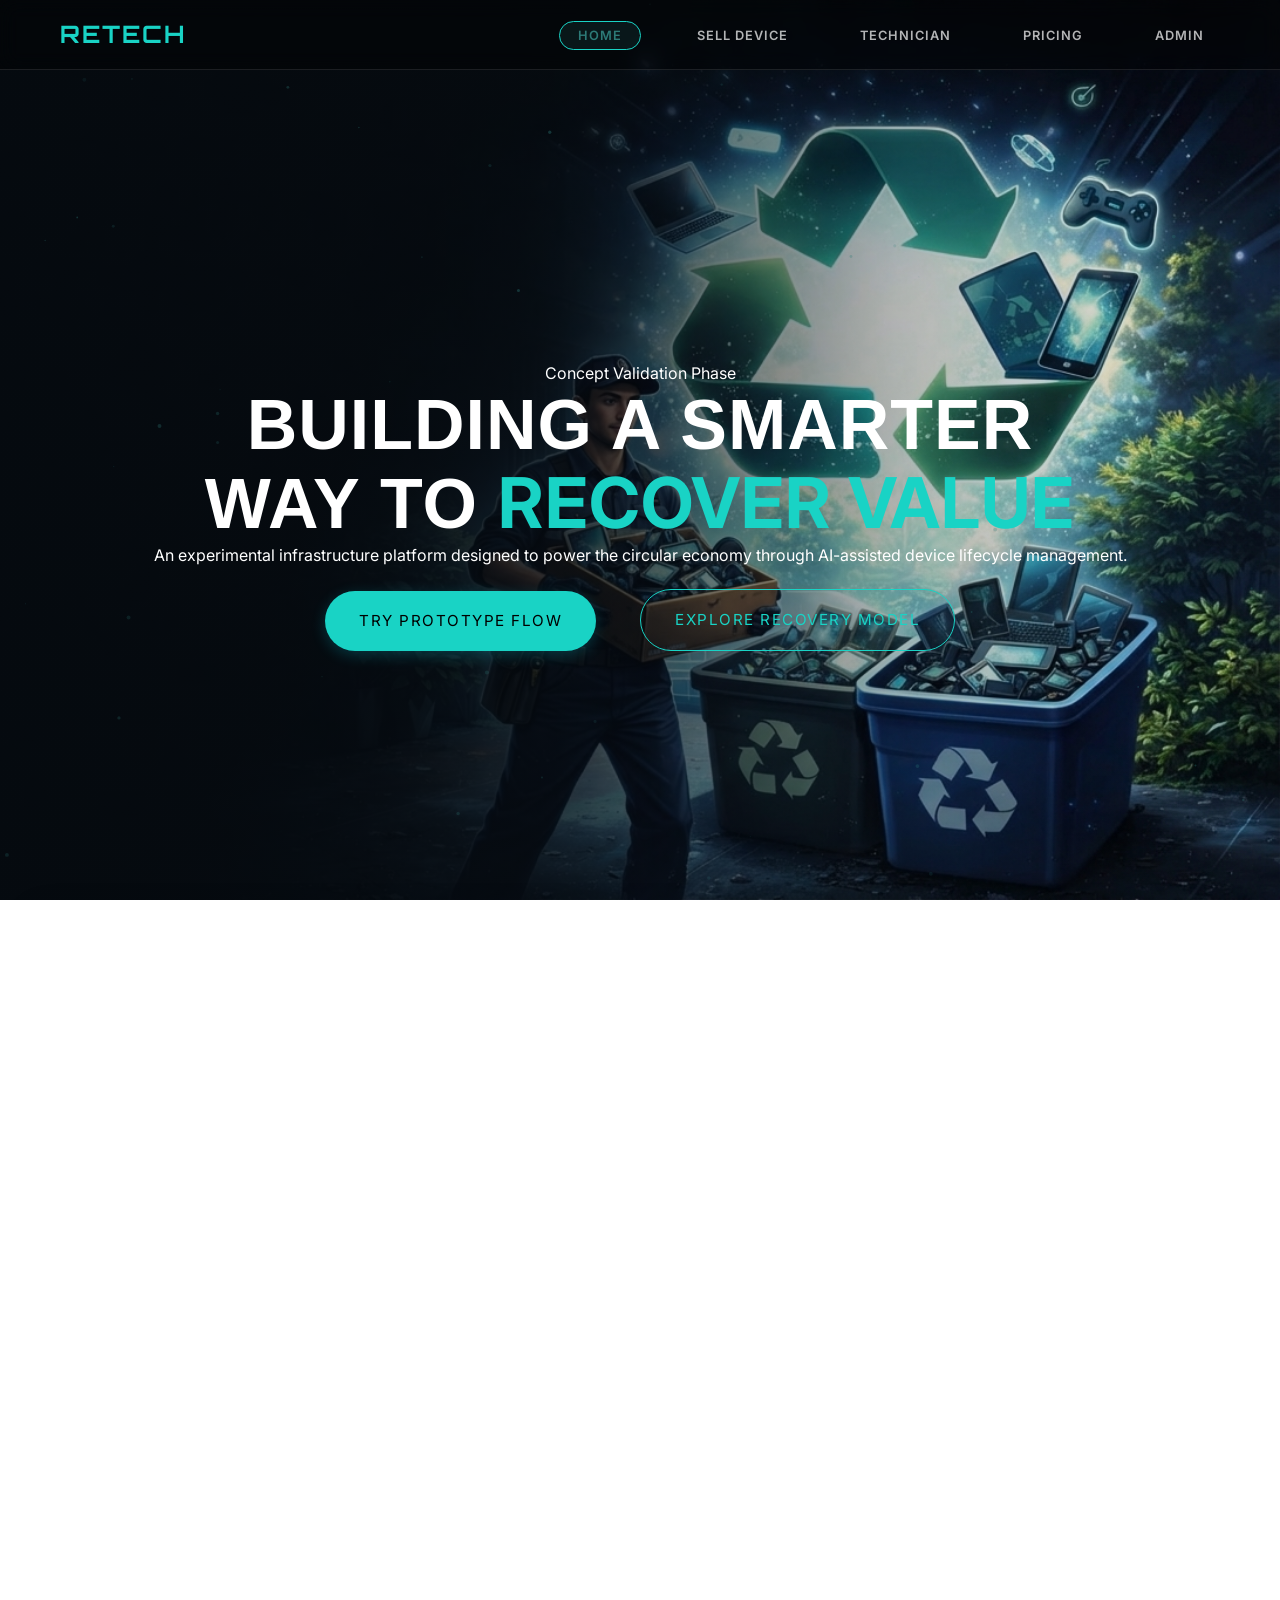
<file: index.html>
<!DOCTYPE html>
<html lang="en">

<head>
    <meta charset="UTF-8">
    <meta name="viewport" content="width=device-width, initial-scale=1.0">
    <title>ReTech | Smart E-Waste Recovery Platform</title>
    <link rel="stylesheet" href="style.css">
    <link rel="stylesheet" href="https://cdnjs.cloudflare.com/ajax/libs/font-awesome/6.0.0/css/all.min.css">
</head>

<body>
    <!-- Global Full-Screen Background CSS applied directly to body -->

    <!-- Particle Background -->
    <canvas id="particles-canvas"></canvas>

    <!-- Page Transition -->
    <div class="page-transition"></div>

    <nav>
        <div class="logo">RETECH</div>

        <ul class="nav-links">
            <li><a class="active" href="#">HOME</a></li>
            <li><a href="sell.html">SELL DEVICE</a></li>
            <li><a href="technician.html">TECHNICIAN</a></li>
            <li><a href="price.html">PRICING</a></li>
            <li><a href="admin.html">ADMIN</a></li>
        </ul>
    </nav>

    <header class="hero">
        <div class="hero-content-left">
            <div class="status-badge-custom">Concept Validation Phase</div>
            
            <h1>
                BUILDING A SMARTER<br>
                WAY TO <span>RECOVER VALUE</span>
            </h1>

            <p>
                An experimental infrastructure platform designed to power the circular economy through AI-assisted
                device lifecycle management.
            </p>

            <div class="hero-btns">
                <a href="sell.html" class="btn btn-primary">TRY PROTOTYPE FLOW</a>
                <a href="#how-it-works" class="btn btn-outline">EXPLORE RECOVERY MODEL</a>
            </div>
        </div>
    </header>

    <!-- Stats Section -->
    <section class="stats-section">
        <div class="container">
            <div class="ui-panel reveal" style="padding: 3rem; margin-top: -4rem;">
                <div class="stats-grid">
                    <div class="stat-item">
                        <div class="stat-count" data-target="08">0</div>
                        <div class="stat-label">Modules Built</div>
                    </div>
                    <div class="stat-item">
                        <div class="stat-count" data-target="92">0</div>
                        <div class="stat-label">Logic Accuracy (%)</div>
                    </div>
                    <div class="stat-item">
                        <div class="stat-count" data-target="42">0</div>
                        <div class="stat-label">Test Assets Processed</div>
                    </div>
                    <div class="stat-item" style="border: none;">
                        <div class="stat-count" data-target="100">0</div>
                        <div class="stat-label">Sustainability Goal (%)</div>
                    </div>
                </div>
            </div>
        </div>
    </section>

    <!-- How It Works -->
    <section id="how-it-works" class="how-it-works">
        <h2 class="section-title reveal">How It <span style="color: var(--secondary);">Works</span></h2>
        <div class="steps-grid">
            <div class="ui-card reveal" style="padding: 2.5rem; text-align: center;">
                <div class="step-num"
                    style="background: var(--primary); color: #fff; width: 40px; height: 40px; border-radius: 50%; display: flex; align-items: center; justify-content: center; margin: 0 auto 1.5rem; font-weight: 800;">
                    01</div>
                <i class="fas fa-upload icon"
                    style="font-size: 2rem; color: var(--primary); margin-bottom: 1.5rem;"></i>
                <h3>Asset Registration</h3>
                <p>Provide primary device specifications and photographic data.</p>
            </div>
            <div class="ui-card reveal" style="padding: 2.5rem; text-align: center;">
                <div class="step-num"
                    style="background: var(--primary); color: #fff; width: 40px; height: 40px; border-radius: 50%; display: flex; align-items: center; justify-content: center; margin: 0 auto 1.5rem; font-weight: 800;">
                    02</div>
                <i class="fas fa-microchip icon"
                    style="font-size: 2rem; color: var(--primary); margin-bottom: 1.5rem;"></i>
                <h3>AI Diagnostic</h3>
                <p>Experimental engine analyzes condition and calculates projected yield.</p>
            </div>
            <div class="ui-card reveal" style="padding: 2.5rem; text-align: center;">
                <div class="step-num"
                    style="background: var(--primary); color: #fff; width: 40px; height: 40px; border-radius: 50%; display: flex; align-items: center; justify-content: center; margin: 0 auto 1.5rem; font-weight: 800;">
                    03</div>
                <i class="fas fa-user-check icon"
                    style="font-size: 2rem; color: var(--primary); margin-bottom: 1.5rem;"></i>
                <h3>Field Validation</h3>
                <p>A certified agent verifies hardware integrity at your specific location.</p>
            </div>
            <div class="ui-card reveal" style="padding: 2.5rem; text-align: center;">
                <div class="step-num"
                    style="background: var(--primary); color: #fff; width: 40px; height: 40px; border-radius: 50%; display: flex; align-items: center; justify-content: center; margin: 0 auto 1.5rem; font-weight: 800;">
                    04</div>
                <i class="fas fa-wallet icon"
                    style="font-size: 2rem; color: var(--primary); margin-bottom: 1.5rem;"></i>
                <h3>Value Recovery</h3>
                <p>Final yield transferred upon successful verification analysis.</p>
            </div>
        </div>
    </section>

    <!-- Categories -->
    <section class="categories">
        <h2 class="section-title reveal">Prototype <span style="color: var(--accent);">Categories</span></h2>
        <div class="cat-grid">
            <div class="cat-card glass-card reveal">
                <i class="fas fa-mobile-alt cat-icon"></i>
                <h3>Mobile Assets</h3>
                <p>Consumer smartphones and handheld hardware.</p>
                <a href="sell.html?cat=mobile" class="btn-link">Initialize Assessment <i
                        class="fas fa-chevron-right"></i></a>
            </div>
            <div class="cat-card glass-card reveal" style="transition-delay: 0.2s;">
                <i class="fas fa-laptop cat-icon"></i>
                <h3>Compute Assets</h3>
                <p>Enterprise laptops and high-performance computing units.</p>
                <a href="sell.html?cat=laptop" class="btn-link">Initialize Assessment <i
                        class="fas fa-chevron-right"></i></a>
            </div>
        </div>
    </section>

    <footer class="glass">
        <p>&copy; 2026 ReTech Platform. Futurism in Sustainability.</p>
    </footer>

    <script src="script.js"></script>
    <style>
        /* Removed .hero inline styles to defer to global CSS theme */

        .stats-section {
            padding-top: 0;
            margin-top: -4rem;
            position: relative;
            z-index: 10;
        }

        .stats-grid {
            display: grid;
            grid-template-columns: repeat(4, 1fr);
            text-align: center;
            padding: 3rem;
            background: transparent;
        }

        .stat-count {
            font-family: 'Orbitron', sans-serif;
            font-size: 2.2rem;
            font-weight: 700;
            color: var(--primary);
            margin-bottom: 0.5rem;
        }

        .stat-label {
            font-size: 0.75rem;
            text-transform: uppercase;
            letter-spacing: 1.5px;
            color: var(--text-dim);
        }

        .section-title {
            text-align: center;
            font-size: 2rem;
            margin-bottom: 4.5rem;
            text-transform: uppercase;
            letter-spacing: 2px;
        }

        .steps-grid,
        .cat-grid {
            display: grid;
            grid-template-columns: repeat(auto-fit, minmax(280px, 1fr));
            gap: 2.5rem;
        }

        .step-num {
            font-family: 'Orbitron', sans-serif;
            font-size: 2.5rem;
            font-weight: 900;
            opacity: 0.05;
            position: absolute;
            top: 20px;
            right: 30px;
        }

        .icon,
        .cat-icon {
            font-size: 2.5rem;
            margin-bottom: 2rem;
            color: var(--primary);
        }

        .cat-icon {
            color: var(--secondary);
        }

        .btn-link {
            display: inline-flex;
            align-items: center;
            gap: 8px;
            color: var(--primary);
            text-decoration: none;
            margin-top: 1.5rem;
            font-size: 0.85rem;
            font-weight: 600;
            text-transform: uppercase;
            letter-spacing: 1px;
        }

        footer {
            padding: 4rem 0;
            text-align: center;
            border-top: 1px solid var(--glass-border);
            margin-top: 4rem;
        }

        @media (max-width: 992px) {
            .hero h1 {
                font-size: 3rem;
            }

            .stats-grid {
                grid-template-columns: repeat(2, 1fr);
                gap: 3rem;
            }
        }
    </style>
</body>

</html>
</file>
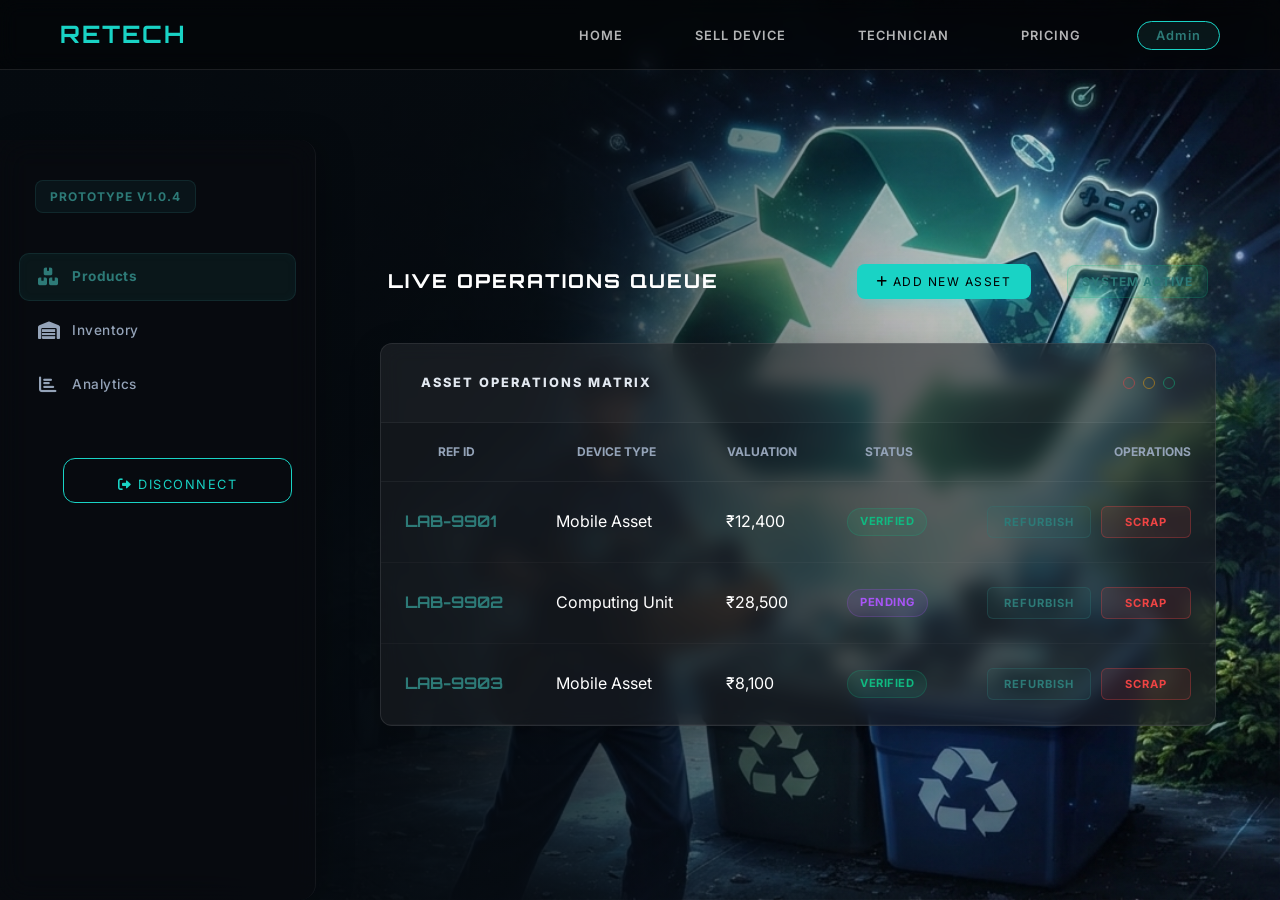
<file: admin.html>
<!DOCTYPE html>
<html lang="en">

<head>
    <meta charset="UTF-8">
    <meta name="viewport" content="width=device-width, initial-scale=1.0">
    <title>Admin Ops Control | ReTech</title>
    <link rel="stylesheet" href="style.css">
    <link rel="stylesheet" href="https://cdnjs.cloudflare.com/ajax/libs/font-awesome/6.0.0/css/all.min.css">
    <style>
        body {
            overflow: hidden;
            height: 100vh;
            display: flex;
            flex-direction: column;
        }

        .admin-wrapper {
            display: flex;
            flex: 1;
            overflow: hidden;
            padding-top: 70px;
        }

        .admin-content {
            flex: 1;
            overflow-y: auto;
            padding: 2.5rem 5%;
            background: transparent;
        }

        .section-header {
            margin-bottom: 1.5rem;
            display: flex;
            justify-content: space-between;
            align-items: center;
            padding: 0 0.5rem;
        }

        .section-header h2 {
            font-size: 1.2rem;
            text-transform: uppercase;
            letter-spacing: 2px;
            font-weight: 800;
        }

        .chart-box {
            padding: 2rem;
        }

        .bar-chart {
            display: flex;
            align-items: flex-end;
            gap: 12px;
            height: 180px;
            padding-top: 20px;
        }

        .bar {
            flex: 1;
            background: var(--primary);
            border-radius: 4px 4px 0 0;
            transition: height 0.3s ease;
            position: relative;
            opacity: 0.8;
        }

        .bar:hover {
            opacity: 1;
        }

        .bar::after {
            content: attr(data-label);
            position: absolute;
            bottom: -28px;
            left: 50%;
            transform: translateX(-50%);
            font-size: 0.7rem;
            color: var(--text-dim);
            font-weight: 600;
        }
    </style>
</head>

<body class="admin-page">
    <nav>
        <div class="logo">RETECH</div>
        <ul class="nav-links">
            <li><a href="index.html">Home</a></li>
            <li><a href="sell.html">Sell Device</a></li>
            <li><a href="technician.html">Technician</a></li>
            <li><a href="price.html">Pricing</a></li>
            <li><a href="admin.html" class="active">Admin</a></li>
        </ul>
    </nav>

    <div class="admin-wrapper">
        <aside class="admin-sidebar">
            <div style="margin-bottom: 2.5rem; padding: 0 1rem;">
                <div class="ui-flow-badge">PROTOTYPE v1.0.4</div>
            </div>
            <a href="#" class="admin-nav-item active" onclick="showSection('products')">
                <i class="fas fa-boxes"></i> <span>Products</span>
            </a>
            <a href="#" class="admin-nav-item" onclick="showSection('inventory')">
                <i class="fas fa-warehouse"></i> <span>Inventory</span>
            </a>
            <a href="#" class="admin-nav-item" onclick="showSection('analytics')">
                <i class="fas fa-chart-bar"></i> <span>Analytics</span>
            </a>
            <div style="margin-top: auto; padding: 1.5rem;">
                <button class="btn btn-outline" style="width: 100%; border-radius: 12px; font-size: 0.8rem; height: 45px;"
                    onclick="location.href='index.html'">
                    <i class="fas fa-sign-out-alt"></i> DISCONNECT
                </button>
            </div>
        </aside>

        <main class="admin-content">
            <!-- Products Section -->
            <section id="products-section" class="admin-view reveal active">
                <div class="section-header">
                    <h2>Live Operations Queue</h2>
                    <div style="display: flex; gap: 1rem; align-items: center;">
                        <button class="btn btn-primary" style="padding: 10px 20px; font-size: 0.75rem; border-radius: 8px;" onclick="showToast('Add Asset sequence initiated.')">
                            <i class="fas fa-plus"></i> Add New Asset
                        </button>
                        <div class="ui-flow-badge" style="background: rgba(16, 185, 129, 0.1); border-color: rgba(16, 185, 129, 0.2);">System Active</div>
                    </div>
                </div>

                <div class="ui-panel" style="padding: 0; overflow: hidden;">
                    <div style="padding: 1.8rem 2.5rem; background: rgba(255,255,255,0.02); border-bottom: 1px solid rgba(255,255,255,0.05); display: flex; justify-content: space-between; align-items: center;">
                        <span style="font-weight: 800; font-size: 0.8rem; color: var(--text-main); letter-spacing: 2px;">ASSET OPERATIONS MATRIX</span>
                        <div style="display: flex; gap: 8px; opacity: 0.5;">
                            <div style="width: 12px; height: 12px; border-radius: 50%; border: 1px solid #ef4444;"></div>
                            <div style="width: 12px; height: 12px; border-radius: 50%; border: 1px solid #f59e0b;"></div>
                            <div style="width: 12px; height: 12px; border-radius: 50%; border: 1px solid #10b981;"></div>
                        </div>
                    </div>
                    <table class="data-table">
                        <thead>
                            <tr>
                                <th>Ref ID</th>
                                <th>Device Type</th>
                                <th>Valuation</th>
                                <th>Status</th>
                                <th style="text-align: right;">Operations</th>
                            </tr>
                        </thead>
                        <tbody>
                            <tr>
                                <td style="font-family: 'Orbitron'; font-weight: 700; color: var(--primary);">LAB-9901
                                </td>
                                <td>Mobile Asset</td>
                                <td>₹12,400</td>
                                <td><span class="status-chip verified">Verified</span></td>
                                <td style="text-align: right;">
                                    <div style="display: flex; gap: 10px; justify-content: flex-end; align-items: center;">
                                        <button class="btn-table btn-table-primary" onclick="showToast('Refurbish sequence initialized.')">Refurbish</button>
                                        <button class="btn-table btn-table-danger" onclick="showToast('Asset marked for disposal.')">Scrap</button>
                                    </div>
                                </td>
                            </tr>
                            <tr>
                                <td style="font-family: 'Orbitron'; font-weight: 700; color: var(--primary);">LAB-9902
                                </td>
                                <td>Computing Unit</td>
                                <td>₹28,500</td>
                                <td><span class="status-chip pending">Pending</span></td>
                                <td style="text-align: right;">
                                    <div style="display: flex; gap: 10px; justify-content: flex-end; align-items: center;">
                                        <button class="btn-table btn-table-primary">Refurbish</button>
                                        <button class="btn-table btn-table-danger">Scrap</button>
                                    </div>
                                </td>
                            </tr>
                            <tr>
                                <td style="font-family: 'Orbitron'; font-weight: 700; color: var(--primary);">LAB-9903
                                </td>
                                <td>Mobile Asset</td>
                                <td>₹8,100</td>
                                <td><span class="status-chip verified">Verified</span></td>
                                <td style="text-align: right;">
                                    <div style="display: flex; gap: 10px; justify-content: flex-end; align-items: center;">
                                        <button class="btn-table btn-table-primary">Refurbish</button>
                                        <button class="btn-table btn-table-danger">Scrap</button>
                                    </div>
                                </td>
                            </tr>
                        </tbody>
                    </table>
                </div>
            </section>

            <!-- Inventory Section -->
            <section id="inventory-section" class="admin-view reveal" style="display: none;">
                <div class="section-header">
                    <h2>Restored Asset Inventory</h2>
                </div>
                <div class="inventory-grid">
                    <div class="ui-card">
                        <div
                            style="background: rgba(45, 122, 119, 0.1); width: 50px; height: 50px; border-radius: 12px; display: flex; justify-content: center; align-items: center; margin-bottom: 1.5rem;">
                            <i class="fas fa-mobile-alt" style="font-size: 1.5rem; color: var(--primary);"></i>
                        </div>
                        <h3 style="font-size: 1rem; margin-bottom: 0.5rem; letter-spacing: 0.5px;">iPhone 13 Pro</h3>
                        <div class="section-divider"></div>
                        <div style="display: flex; justify-content: space-between; align-items: center;">
                            <span style="font-size: 0.75rem; color: var(--text-dim); text-transform: uppercase;">Type:
                                Mobile</span>
                            <span style="font-size: 0.85rem; font-weight: 800; color: var(--primary);">S: 88</span>
                        </div>
                    </div>
                    <div class="ui-card">
                        <div
                            style="background: rgba(45, 122, 119, 0.1); width: 50px; height: 50px; border-radius: 12px; display: flex; justify-content: center; align-items: center; margin-bottom: 1.5rem;">
                            <i class="fas fa-laptop" style="font-size: 1.5rem; color: var(--primary);"></i>
                        </div>
                        <h3 style="font-size: 1rem; margin-bottom: 0.5rem; letter-spacing: 0.5px;">ThinkPad X1</h3>
                        <div class="section-divider"></div>
                        <div style="display: flex; justify-content: space-between; align-items: center;">
                            <span style="font-size: 0.75rem; color: var(--text-dim); text-transform: uppercase;">Type:
                                Laptop</span>
                            <span style="font-size: 0.85rem; font-weight: 800; color: var(--primary);">S: 94</span>
                        </div>
                    </div>
                    <div class="ui-card">
                        <div
                            style="background: rgba(45, 122, 119, 0.1); width: 50px; height: 50px; border-radius: 12px; display: flex; justify-content: center; align-items: center; margin-bottom: 1.5rem;">
                            <i class="fas fa-tablet-alt" style="font-size: 1.5rem; color: var(--primary);"></i>
                        </div>
                        <h3 style="font-size: 1rem; margin-bottom: 0.5rem; letter-spacing: 0.5px;">iPad Air Gen 4</h3>
                        <div class="section-divider"></div>
                        <div style="display: flex; justify-content: space-between; align-items: center;">
                            <span style="font-size: 0.75rem; color: var(--text-dim); text-transform: uppercase;">Type:
                                Tablet</span>
                            <span style="font-size: 0.85rem; font-weight: 800; color: var(--primary);">S: 76</span>
                        </div>
                    </div>
                </div>
            </section>

            <!-- Analytics Section -->
            <section id="analytics-section" class="admin-view reveal" style="display: none;">
                <div class="section-header">
                    <h2>Analytical Engine Data</h2>
                </div>

                <div class="metric-header">
                    <div class="metric-card" style="border-bottom: 3px solid var(--primary);">
                        <span class="val" style="color: var(--primary);">42</span>
                        <small
                            style="text-transform: uppercase; letter-spacing: 1px; color: var(--text-dim); font-size: 0.65rem;">Total
                            Raw Assets</small>
                    </div>
                    <div class="metric-card">
                        <span class="val">18</span>
                        <small
                            style="text-transform: uppercase; letter-spacing: 1px; color: var(--text-dim); font-size: 0.65rem;">Lifecycle
                            Refurbished</small>
                    </div>
                    <div class="metric-card">
                        <span class="val">24</span>
                        <small
                            style="text-transform: uppercase; letter-spacing: 1px; color: var(--text-dim); font-size: 0.65rem;">Mined
                            for Scrap</small>
                    </div>
                    <div class="metric-card" style="border-bottom: 3px solid var(--accent);">
                        <span class="val" style="color: var(--accent);">₹84.2k</span>
                        <small
                            style="text-transform: uppercase; letter-spacing: 1px; color: var(--text-dim); font-size: 0.65rem;">Net
                            Project Yield</small>
                    </div>
                </div>

                <div class="ui-panel chart-box">
                    <div
                        style="display: flex; justify-content: space-between; align-items: center; margin-bottom: 2rem;">
                        <div class="ui-flow-badge"><i class="fas fa-microchip"></i> DATA STREAM ACTIVE</div>
                        <i class="fas fa-expand-alt"
                            style="font-size: 0.8rem; color: var(--text-dim); cursor: pointer;"></i>
                    </div>
                    <div class="bar-chart">
                        <div class="bar" style="height: 60%;" data-label="MOBILE"></div>
                        <div class="bar" style="height: 85%;" data-label="COMPUTE"></div>
                        <div class="bar" style="height: 40%;" data-label="TABLET"></div>
                        <div class="bar" style="height: 55%;" data-label="OTHER"></div>
                    </div>
                </div>
            </section>
        </main>
    </div>

    <script src="script.js"></script>
    <script>
        function showSection(sectionId) {
            document.querySelectorAll('.admin-view').forEach(s => {
                s.style.display = 'none';
                s.classList.remove('active');
            });
            const activeSec = document.getElementById(sectionId + '-section');
            activeSec.style.display = 'block';
            setTimeout(() => activeSec.classList.add('active'), 10);

            document.querySelectorAll('.admin-nav-item').forEach(item => {
                item.classList.remove('active');
                if (item.getAttribute('onclick').includes(sectionId)) {
                    item.classList.add('active');
                }
            });
        }
    </script>
</body>

</html>
</file>
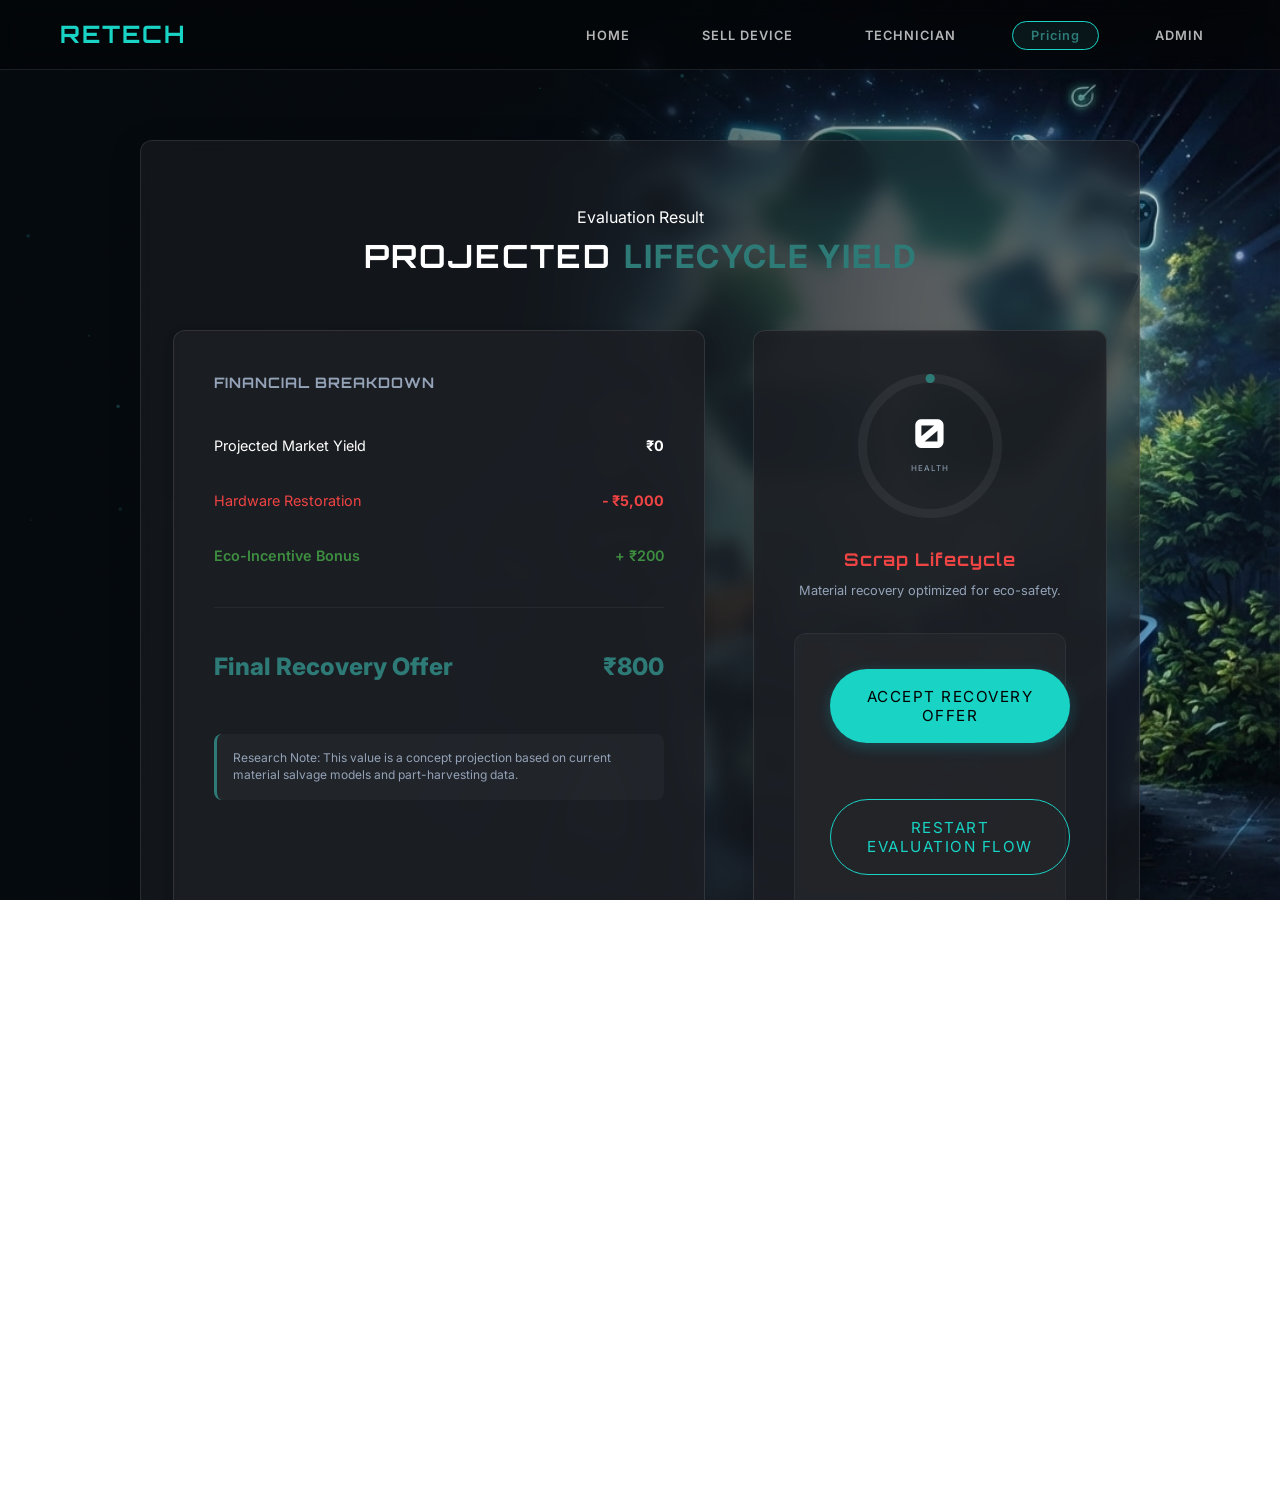
<file: price.html>
<!DOCTYPE html>
<html lang="en">
<head>
    <meta charset="UTF-8">
    <meta name="viewport" content="width=device-width, initial-scale=1.0">
    <title>Price Estimate | ReTech</title>
    <link rel="stylesheet" href="style.css">
    <link rel="stylesheet" href="https://cdnjs.cloudflare.com/ajax/libs/font-awesome/6.0.0/css/all.min.css">
</head>
<body class="price-page">
    <canvas id="particles-canvas"></canvas>
    <div class="page-transition"></div>
 
    <nav>
        <div class="logo">RETECH</div>
        <ul class="nav-links">
            <li><a href="index.html">Home</a></li>
            <li><a href="sell.html">Sell Device</a></li>
            <li><a href="technician.html">Technician</a></li>
            <li><a href="price.html" class="active">Pricing</a></li>
            <li><a href="admin.html">Admin</a></li>
        </ul>
    </nav>
 
    <main class="container" style="padding: 70px 0 5rem; max-width: 1000px; position: relative; z-index: 10;">
        <div class="ui-panel reveal" style="padding: 4rem 2rem; text-align: center; margin-bottom: 3rem;">
            <span class="status-badge" style="margin-bottom: 2rem;">Evaluation Result</span>
            <h1 style="margin-bottom: 3rem; text-transform: uppercase; letter-spacing: 2px;">Projected <span style="color: var(--primary);">Lifecycle Yield</span></h1>
            
            <div class="result-grid" style="display: grid; grid-template-columns: 1.2fr 0.8fr; gap: 3rem; text-align: left;">
                <!-- Left: Distribution -->
                <div class="ui-card" style="padding: 2.5rem;">
                    <h3 style="font-size: 0.9rem; text-transform: uppercase; color: var(--text-dim); margin-bottom: 1.5rem;">Financial Breakdown</h3>
                    
                    <div style="display: flex; justify-content: space-between; padding: 1rem 0; font-size: 0.9rem;">
                        <span>Projected Market Yield</span>
                        <span id="base-price" style="font-weight: 700;">₹0</span>
                    </div>
                    <div style="display: flex; justify-content: space-between; padding: 1rem 0; font-size: 0.9rem; color: #ef4444;">
                        <span>Hardware Restoration</span>
                        <span id="repair-cost" style="font-weight: 700;">- ₹0</span>
                    </div>
                    <div style="display: flex; justify-content: space-between; padding: 1rem 0; font-size: 0.9rem; color: var(--secondary); font-weight: 600;">
                        <span>Eco-Incentive Bonus</span>
                        <span id="eco-bonus">+ ₹0</span>
                    </div>
                    
                    <div class="section-divider"></div>
                    
                    <div style="display: flex; justify-content: space-between; padding: 1rem 0; font-size: 1.5rem; font-weight: 800; color: var(--primary);">
                        <span>Final Recovery Offer</span>
                        <span id="final-price">₹0</span>
                    </div>

                    <div style="margin-top: 2rem; padding: 1rem; background: rgba(255,255,255,0.03); border-radius: 8px; border-left: 3px solid var(--primary);">
                        <p style="font-size: 0.75rem; color: var(--text-dim); line-height: 1.4;">Research Note: This value is a concept projection based on current material salvage models and part-harvesting data.</p>
                    </div>
                </div>

                <!-- Right: Score -->
                <div class="ui-card" style="padding: 2.5rem; display: flex; flex-direction: column; justify-content: center; align-items: center;">
                    <div style="position: relative; width: 150px; height: 150px; margin-bottom: 1.5rem;">
                        <svg style="transform: rotate(-90deg); width: 100%; height: 100%;" viewBox="0 0 100 100">
                            <circle cx="50" cy="50" r="45" fill="none" stroke="rgba(255,255,255,0.05)" stroke-width="6"></circle>
                            <circle id="score-meter" cx="50" cy="50" r="45" fill="none" stroke="var(--primary)" stroke-width="6" stroke-linecap="round" stroke-dasharray="283" stroke-dashoffset="283" style="transition: stroke-dashoffset 1s ease;"></circle>
                        </svg>
                        <div style="position: absolute; top: 50%; left: 50%; transform: translate(-50%, -50%); text-align: center;">
                            <span id="score-val" style="font-family: 'Orbitron'; font-size: 2.5rem; font-weight: 900; line-height: 1; display: block;">0</span>
                            <small style="font-size: 0.5rem; text-transform: uppercase; letter-spacing: 1px; color: var(--text-dim);">Health</small>
                        </div>
                    </div>
                    
                    <h3 id="health-status" style="font-size: 1.1rem; margin-bottom: 0.5rem; text-align: center;">Analyzing...</h3>
                    <p id="health-desc" style="font-size: 0.8rem; color: var(--text-dim); text-align: center; margin-bottom: 2rem;">Calculating environmental yield...</p>

                    <div class="ui-btn-group" style="width: 100%; display: flex; flex-direction: column; gap: 1rem; padding: 15px;">
                        <button class="btn btn-primary" onclick="acceptOffer()" style="width: 100%; border-radius: 50px;">Accept Recovery Offer</button>
                        <button class="btn btn-outline" style="width: 100%; border-radius: 50px;" onclick="location.href='sell.html'">Restart Evaluation Flow</button>
                    </div>
                </div>
            </div>

            <div class="ui-card" style="margin-top: 3rem; display: flex; align-items: center; gap: 20px; padding: 1.5rem 2.5rem;">
                 <i class="fas fa-leaf" style="font-size: 1.5rem; color: var(--secondary);"></i>
                 <div style="text-align: left;">
                     <h4 style="font-size: 0.8rem; text-transform: uppercase; color: var(--secondary); letter-spacing: 1px;">Environmental Impact</h4>
                     <p style="font-size: 0.9rem; color: var(--text-main);"><span id="co2-saved" style="font-weight: 800;">0</span>kg CO2 offset and <span id="water-saved" style="font-weight: 800;">0</span>L hazardous waste prevented.</p>
                 </div>
            </div>
        </div>
    </main>
 
    <footer class="glass" style="margin-top: 4rem; text-align: center; padding: 4rem 0;">
        <p>&copy; 2026 ReTech Platform. Futurism in Sustainability.</p>
    </footer>
 
    <script src="script.js"></script>
    <script>
        document.addEventListener('DOMContentLoaded', () => {
            const score = parseFloat(localStorage.getItem('retech_score')) || 0;
            const category = localStorage.getItem('retech_category') || 'mobile';
            updateUI(score, category);
        });
 
        function updateUI(score, category) {
            const meter = document.getElementById('score-meter');
            const scoreVal = document.getElementById('score-val');
            const circumference = 2 * Math.PI * 45;
 
            // Animate Score
            let current = 0;
            const interval = setInterval(() => {
                current += 2;
                if (current > score) current = score;
                scoreVal.innerText = Math.floor(current);
                const offset = circumference - (current / 100) * circumference;
                meter.style.strokeDashoffset = offset;
                if (current >= score) clearInterval(interval);
            }, 30);
 
            // Animate Prices
            const multiplier = category === 'laptop' ? 300 : 200;
            const base = score * multiplier;
            const repair = (100 - score) * (multiplier * 0.25);
            const bonus = 200; // Small eco-incentive
            
            // New Capped Payout Logic (User Incentive Model)
            // Range: ₹800 to ₹2,000 based on health score
            const final = 800 + (score / 100) * 1200;

            animateValue("base-price", 0, base, 1500, "₹");
            animateValue("repair-cost", 0, repair, 1500, "- ₹");
            animateValue("eco-bonus", 0, bonus, 1500, "+ ₹");
            animateValue("final-price", 0, final, 1500, "₹");
            
            // Stats
            document.getElementById('co2-saved').innerText = (score * 0.4).toFixed(1);
            document.getElementById('water-saved').innerText = (score * 12).toFixed(0);
 
            // Status Update
            const statusEl = document.getElementById('health-status');
            const descEl = document.getElementById('health-desc');
 
            if (score > 80) {
                statusEl.innerText = "Premium Asset";
                statusEl.style.color = "var(--secondary)";
                descEl.innerText = "Exceptional condition. High refurbishment yield.";
            } else if (score > 50) {
                statusEl.innerText = "Sustainable Recovery";
                statusEl.style.color = "var(--primary)";
                descEl.innerText = "Viable components. Scheduled for restoration.";
            } else {
                statusEl.innerText = "Scrap Lifecycle";
                statusEl.style.color = "#ef4444";
                descEl.innerText = "Material recovery optimized for eco-safety.";
            }
        }
 
        function animateValue(id, start, end, duration, prefix = "") {
            const obj = document.getElementById(id);
            if (!obj) return;
            let startTimestamp = null;
            const step = (timestamp) => {
                if (!startTimestamp) startTimestamp = timestamp;
                const progress = Math.min((timestamp - startTimestamp) / duration, 1);
                const val = Math.floor(progress * (end - start) + start);
                obj.innerText = prefix + val.toLocaleString();
                if (progress < 1) {
                    window.requestAnimationFrame(step);
                }
            };
            window.requestAnimationFrame(step);
        }
 
        function acceptOffer() {
            window.showToast("Offer Accepted! Initiating Protocol...");
            setTimeout(() => {
                window.location.href = 'technician.html';
            }, 2000);
        }
    </script>
</body>
</html>
</file>
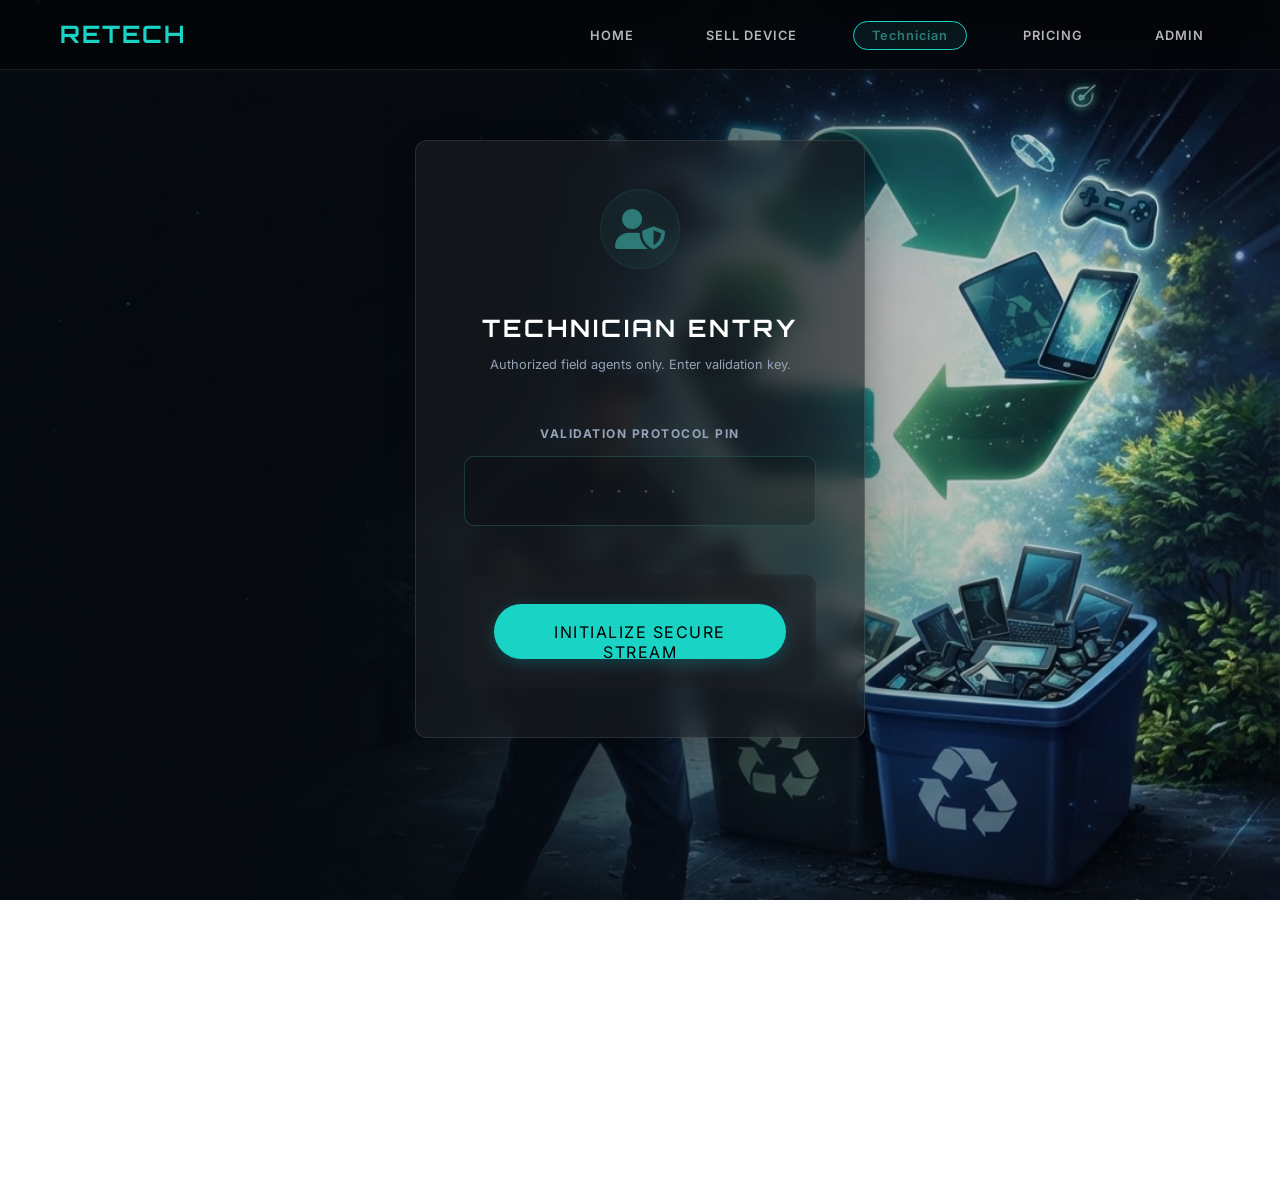
<file: technician.html>
<!DOCTYPE html>
<html lang="en">
<head>
    <meta charset="UTF-8">
    <meta name="viewport" content="width=device-width, initial-scale=1.0">
    <title>Technician Portal | ReTech</title>
    <link rel="stylesheet" href="style.css">
    <link rel="stylesheet" href="https://cdnjs.cloudflare.com/ajax/libs/font-awesome/6.0.0/css/all.min.css">
    <style>
        .tech-container { padding: 70px 5% 5rem; max-width: 900px; margin: 0 auto; position: relative; z-index: 10; }
        .checklist { margin-top: 1.5rem; }
        .check-item { display: flex; align-items: center; gap: 15px; padding: 12px 0; border-bottom: 1px solid rgba(255,255,255,0.03); }
        .check-item input[type="checkbox"] { width: 18px; height: 18px; cursor: pointer; }
    </style>
</head>
<body class="tech-page">
    <canvas id="particles-canvas"></canvas>
    <div class="page-transition"></div>
 
    <nav>
        <div class="logo">RETECH</div>
        <ul class="nav-links">
            <li><a href="index.html">Home</a></li>
            <li><a href="sell.html">Sell Device</a></li>
            <li><a href="technician.html" class="active">Technician</a></li>
            <li><a href="price.html">Pricing</a></li>
            <li><a href="admin.html">Admin</a></li>
        </ul>
    </nav>
 
    <main class="tech-container">
        <!-- Login -->
        <div id="login-section" class="reveal active">
            <div class="ui-panel" style="max-width: 450px; margin: 0 auto; text-align: center; padding: 3rem;">
                <div style="background: rgba(45, 122, 119, 0.1); width: 80px; height: 80px; border-radius: 50%; display: flex; justify-content: center; align-items: center; margin: 0 auto 2.5rem; border: 1px solid rgba(45, 122, 119, 0.2);">
                    <i class="fas fa-user-shield" style="font-size: 2.5rem; color: var(--primary);"></i>
                </div>
                <h2 style="text-transform: uppercase; letter-spacing: 3px; margin-bottom: 0.5rem;">Technician Entry</h2>
                <p style="font-size: 0.8rem; color: var(--text-dim); margin-bottom: 3rem;">Authorized field agents only. Enter validation key.</p>
                
                <div class="form-group" style="text-align: center;">
                    <label style="text-align: center; display: block; width: 100%;">Validation Protocol PIN</label>
                    <input type="password" id="tech-id" placeholder="••••" 
                        style="height: 70px; font-size: 2rem; letter-spacing: 15px; text-align: center; font-family: 'Orbitron', sans-serif; background: rgba(0,0,0,0.2); border-color: rgba(45, 122, 119, 0.4);">
                </div>
                
                <div class="ui-btn-group" style="width: 100%; margin-top: 1rem; padding: 10px; background: none; border: none;">
                    <button class="btn btn-primary" style="width: 100%; height: 55px; font-size: 1rem;" onclick="login()">Initialize Secure Stream</button>
                </div>
            </div>
        </div>
 
        <!-- Dashboard -->
        <div id="dashboard" style="display: none;">
            <div style="display: flex; justify-content: space-between; align-items: center; margin-bottom: 3rem;">
                <div>
                    <h2 style="text-transform: uppercase; letter-spacing: 2px;">Verification Queue</h2>
                    <div class="ui-flow-badge" style="margin-top: 8px;">NODE: IND-001</div>
                </div>
                <div class="ui-flow-badge" style="background: var(--primary); color: #000; border: none;">3 ASSIGNMENTS</div>
            </div>
 
            <div class="queue-grid">
                <div class="ui-panel reveal" style="padding: 2.5rem;">
                    <div style="display: flex; justify-content: space-between; align-items: flex-start; margin-bottom: 2rem;">
                        <div>
                            <h3 style="font-size: 1.1rem; letter-spacing: 1px; font-family: 'Orbitron';">#VAL-9904: iPhone 13</h3>
                            <p style="color: var(--text-dim); font-size: 0.8rem; margin-top: 5px;">AI Confidence: 84.4% • Model Match: High</p>
                        </div>
                        <span class="chip pending">Field Review Required</span>
                    </div>
                    
                    <div class="section-divider"></div>
                    
                    <div class="checklist">
                        <div class="check-item"><input type="checkbox"> Verify display matrix integrity</div>
                        <div class="check-item"><input type="checkbox"> Validate battery chemistry peak</div>
                        <div class="check-item"><input type="checkbox"> Physical hardware revision match</div>
                    </div>
                    
                    <div class="ui-btn-group" style="width: 100%; margin-top: 2.5rem; padding: 10px;">
                        <button class="btn btn-primary" style="width: 100%; border-radius: 8px; margin: 0;" onclick="showToast('Verification Submitted')">Finalize Assessment</button>
                    </div>
                </div>
            </div>
        </div>
    </main>
 
    <footer class="glass" style="margin-top: 4rem; text-align: center; padding: 4rem 0;">
        <p>&copy; 2026 ReTech Platform. Futurism in Sustainability.</p>
    </footer>
 
    <script src="script.js"></script>
    <script>
        function login() {
            const id = document.getElementById('tech-id').value;
            if(id) {
                window.showToast("Authenticating...");
                setTimeout(() => {
                    document.getElementById('login-section').style.display = 'none';
                    document.getElementById('dashboard').style.display = 'block';
                    window.showToast("Access Granted. Data Stream Online.");
                }, 1000);
            }
        }
    </script>
</body>
</html>
</file>
<file: style.css>
@import url('https://fonts.googleapis.com/css2?family=Orbitron:wght@400;500;700;900&family=Inter:wght@300;400;500;600;700&family=Exo+2:wght@300;400;600;700&display=swap');

:root {
    /* Eco-Tech Neo-Brutalist Palette */
    --primary: #2d7a77;
    /* Muted Teal */
    --secondary: #3e8e41;
    /* Sustainable Green */
    --accent: #10b981;
    /* Calm Cyan */
    --highlight: #00f2ff;
    /* Subtle Electric Highlight */

    --bg-main: #121417;
    /* Off-Black / Charcoal Base */
    --bg-card: #1c1f24;
    /* Slate Grey Card */
    --text-main: #e2e8f0;
    /* Clean White/Grey */
    --text-dim: #94a3b8;
    /* Muted Grey */

    --border-width: 2.5px;
    --border-color: #2a2e35;
    --brutalist-shadow: 6px 6px 0px rgba(0, 0, 0, 0.4);
    --flat-shadow: 4px 4px 0px var(--primary);

    --transition-fast: 200ms ease;
    --transition-smooth: 400ms cubic-bezier(0.4, 0, 0.2, 1);

    --container-max: 1280px;
}

* {
    margin: 0;
    padding: 0;
    box-sizing: border-box;
    font-family: 'Inter', sans-serif;
}

html,
body {
    height: 100%;
    margin: 0;
    padding: 0;
    overflow-x: hidden;
}

body {
    background-image:
        linear-gradient(to right, rgba(10, 12, 16, 0.95) 0%, rgba(10, 12, 16, 0.7) 40%, rgba(10, 12, 16, 0.2) 100%),
        url('D:\New_product\retech\background_image.jpeg');
    background-size: cover;
    background-position: center right;
    background-repeat: no-repeat;
    background-attachment: fixed;
    color: var(--text-main);
    line-height: 1.6;
}

h1,
h2,
h3,
.logo {
    font-family: 'Orbitron', sans-serif;
    font-weight: 700;
    letter-spacing: 1px;
}

/* --- Layout & Spacing --- */
main,
.container,
.sell-container,
.tech-container,
.admin-page {
    min-height: 100vh;
}

.container {
    max-width: var(--container-max);
    margin: 0 auto;
    padding: 0 2rem;
}

section {
    padding: 4rem 0;
}

#particles-canvas {
    position: fixed;
    top: 0;
    left: 0;
    width: 100%;
    height: 100%;
    z-index: -1;
    pointer-events: none;
}

.page-transition {
    position: fixed;
    top: 0;
    left: 0;
    width: 100%;
    height: 100%;
    background: #0a0c10;
    z-index: 9999;
    pointer-events: none;
    transition: opacity 0.6s ease;
}

/* Glass Navbar Refinement */
nav {
    position: fixed;
    top: 0;
    left: 0;
    width: 100%;
    height: 70px;
    background: rgba(10, 12, 16, 0.4);
    backdrop-filter: blur(20px);
    -webkit-backdrop-filter: blur(20px);
    border-bottom: 1px solid rgba(255, 255, 255, 0.1);
    display: flex;
    justify-content: space-between;
    align-items: center;
    padding: 0 5%;
    z-index: 1000;
    transition: all 0.4s ease;
}

nav.scrolled {
    background: rgba(10, 12, 16, 0.7);
    height: 65px;
    border-bottom-color: var(--primary);
}

.logo {
    font-size: 1.3rem;
    color: var(--primary);
    text-transform: uppercase;
    font-weight: 900;
}

.nav-links {
    display: flex;
    gap: 1.5rem;
    list-style: none;
    align-items: center;
}

.nav-links a {
    text-decoration: none;
    color: var(--text-dim);
    font-size: 0.8rem;
    font-weight: 600;
    transition: var(--transition-fast);
    text-transform: uppercase;
    letter-spacing: 1px;
    padding: 8px 16px;
    border-radius: 20px;
}

.nav-links a:hover {
    color: var(--text-main);
    text-shadow: 0 0 10px rgba(45, 122, 119, 0.5);
}

.nav-links a.active {
    background: rgba(45, 122, 119, 0.15);
    color: var(--primary);
    border: 1px solid rgba(45, 122, 119, 0.3);
}

/* --- Container System --- */
.ui-panel {
    background: rgba(28, 31, 36, 0.6);
    backdrop-filter: blur(10px);
    border: 1px solid rgba(255, 255, 255, 0.1);
    border-radius: 12px;
    padding: 24px;
    box-shadow: 0 8px 32px rgba(0, 0, 0, 0.2);
    margin-bottom: 2rem;
}

.ui-card {
    background: rgba(28, 31, 36, 0.75);
    backdrop-filter: blur(5px);
    border: 1px solid rgba(255, 255, 255, 0.1);
    border-radius: 12px;
    padding: 20px;
    transition: var(--transition-fast);
    box-shadow: 0 4px 12px rgba(0, 0, 0, 0.1);
}

.ui-card:hover {
    transform: translateY(-4px);
    border-color: var(--primary);
    background: rgba(45, 122, 119, 0.1);
    box-shadow: 0 12px 40px rgba(0, 0, 0, 0.3);
}

.metric-card {
    background: rgba(28, 31, 36, 0.65);
    backdrop-filter: blur(8px);
    border: 1px solid rgba(255, 255, 255, 0.1);
    border-radius: 12px;
    padding: 24px;
    transition: var(--transition-fast);
}

.metric-card:hover {
    border-color: var(--primary);
}

.metric-card.active-val {
    border-bottom-color: var(--primary);
}

/* --- UI Element Boxing --- */
.ui-btn-group {
    display: inline-flex;
    gap: 1rem;
    background: rgba(255, 255, 255, 0.03);
    padding: 10px;
    border: 1px solid rgba(255, 255, 255, 0.05);
    border-radius: 12px;
    backdrop-filter: blur(4px);
}

/* --- Form Elements --- */
input,
select,
textarea {
    width: 100%;
    background: rgba(13, 17, 23, 0.8);
    border: 1px solid rgba(45, 122, 119, 0.2);
    border-radius: 10px;
    padding: 12px 16px;
    color: var(--text-main);
    font-family: 'Inter', sans-serif;
    font-size: 0.95rem;
    transition: all 0.3s cubic-bezier(0.4, 0, 0.2, 1);
    outline: none;
    -webkit-appearance: none;
    appearance: none;
}

input::placeholder {
    color: rgba(255, 255, 255, 0.2);
}

input:focus,
select:focus,
textarea:focus {
    border-color: var(--primary);
    background: rgba(45, 122, 119, 0.05);
    box-shadow: 0 0 15px rgba(0, 229, 255, 0.1), inset 0 0 5px rgba(0, 229, 255, 0.05);
    transform: translateY(-1px);
}

label {
    display: block;
    font-size: 0.75rem;
    text-transform: uppercase;
    letter-spacing: 1.5px;
    color: var(--text-dim);
    margin-bottom: 0.8rem;
    font-weight: 700;
}

.form-group {
    margin-bottom: 2rem;
}

/* --- Buttons Overhaul --- */
.btn {
    display: inline-flex;
    align-items: center;
    justify-content: center;
    gap: 12px;
    /* Increased gap for icon */
    padding: 14px 32px;
    /* Slightly larger for Hero */
    border-radius: 50px;
    /* Pill shape */
    font-size: 0.95rem;
    font-weight: 600;
    text-transform: uppercase;
    letter-spacing: 1.5px;
    cursor: pointer;
    transition: all 0.4s cubic-bezier(0.23, 1, 0.32, 1);
    border: 1px solid transparent;
    position: relative;
    overflow: hidden;
    text-decoration: none;
    /* VERY IMPORTANT */
    color: inherit;
}

.btn-primary {
    background: linear-gradient(135deg, #2d7a77, #00e5ff);
    color: #0d1117;
    box-shadow: 0 4px 15px rgba(0, 229, 255, 0.2);
    border: none;
}

.btn-primary:hover {
    transform: translateY(-3px);
    box-shadow: 0 8px 25px rgba(0, 229, 255, 0.4);
    filter: brightness(1.1);
}

.btn-primary:active {
    transform: translateY(-1px) scale(0.97);
}

.btn-outline {
    background: transparent;
    border: 1px solid rgba(45, 122, 119, 0.4);
    color: var(--primary);
}

.btn-outline:hover {
    background: rgba(45, 122, 119, 0.1);
    border-color: var(--primary);
    color: #fff;
    transform: translateY(-2px);
}

.btn-secondary {
    /* Reject/Cancel Style */
    background: transparent;
    border: 1px solid rgba(239, 68, 68, 0.4);
    color: #ef4444;
}

.btn-secondary:hover {
    background: rgba(239, 68, 68, 0.1);
    border-color: #ef4444;
    transform: translateY(-2px);
}

.ui-flow-badge {
    display: inline-flex;
    align-items: center;
    gap: 8px;
    background: rgba(45, 122, 119, 0.1);
    color: var(--primary);
    padding: 6px 14px;
    border: 1px solid rgba(45, 122, 119, 0.2);
    border-radius: 8px;
    font-size: 0.75rem;
    font-weight: 700;
    text-transform: uppercase;
    letter-spacing: 1px;
}

.ui-inline-box {
    display: inline-block;
    padding: 4px 10px;
    background: rgba(255, 255, 255, 0.05);
    border: 1px solid rgba(255, 255, 255, 0.08);
    border-radius: 6px;
    font-family: 'Orbitron', sans-serif;
    font-size: 0.8rem;
}

/* Glass Card Refinement */
.glass-card {
    background: rgba(28, 31, 36, 0.6);
    backdrop-filter: blur(15px);
    border: 1px solid rgba(255, 255, 255, 0.1);
    border-radius: 14px;
    padding: 28px;
    box-shadow: 0 10px 40px rgba(0, 0, 0, 0.2);
}

.glass {
    background: rgba(255, 255, 255, 0.03);
    backdrop-filter: blur(12px);
    -webkit-backdrop-filter: blur(12px);
    border: 1px solid rgba(255, 255, 255, 0.05);
}

.section-divider {
    height: 1px;
    background: rgba(255, 255, 255, 0.05);
    margin: 1.5rem 0;
}


/* Admin Specific Layout */
.admin-sidebar {
    background: rgba(10, 12, 16, 0.4);
    backdrop-filter: blur(15px);
    border-right: 1px solid rgba(255, 255, 255, 0.05);
    padding: 2.5rem 1.2rem;
    border-radius: 0 16px 16px 0;
    box-shadow: 10px 0 30px rgba(0, 0, 0, 0.2);
}

.admin-nav-item {
    display: flex;
    align-items: center;
    gap: 14px;
    padding: 12px 18px;
    color: var(--text-dim);
    text-decoration: none;
    /* Removed underline */
    border-radius: 10px;
    margin-bottom: 6px;
    font-size: 0.85rem;
    font-weight: 500;
    letter-spacing: 0.5px;
    transition: all 0.3s cubic-bezier(0.4, 0, 0.2, 1);
    border: 1px solid transparent;
}

.admin-nav-item i {
    font-size: 1.1rem;
    width: 20px;
    text-align: center;
}

.admin-nav-item:hover {
    background: rgba(255, 255, 255, 0.03);
    color: #fff;
    transform: translateX(4px);
}

.admin-nav-item.active {
    background: rgba(45, 122, 119, 0.12);
    color: var(--primary);
    font-weight: 700;
    border: 1px solid rgba(45, 122, 119, 0.2);
    box-shadow: inset 0 0 10px rgba(45, 122, 119, 0.05);
}

.admin-nav-item.active i {
    color: var(--primary);
}

/* Inventory & Tables */
.inventory-grid {
    display: grid;
    grid-template-columns: repeat(auto-fill, minmax(280px, 1fr));
    gap: 1.5rem;
    padding-top: 1rem;
}

.metric-header {
    display: grid;
    grid-template-columns: repeat(4, 1fr);
    gap: 1.5rem;
    margin-bottom: 2.5rem;
}

.data-table {
    width: 100%;
    border-collapse: collapse;
}

.data-table th {
    padding: 1.2rem 1.5rem;
    text-transform: uppercase;
    font-size: 0.75rem;
    color: var(--text-dim);
    border-bottom: 1px solid rgba(255, 255, 255, 0.05);
}

.data-table td {
    padding: 1.5rem;
    border-bottom: 1px solid rgba(255, 255, 255, 0.03);
    vertical-align: middle;
    transition: var(--transition-fast);
}

.data-table tr {
    transition: var(--transition-fast);
}

.data-table tbody tr:hover {
    background: rgba(45, 122, 119, 0.04);
    transform: translateX(4px);
}

.data-table tbody tr:hover td {
    color: #fff;
}

/* --- Status Chips --- */
.status-chip {
    display: inline-flex;
    padding: 4px 12px;
    border-radius: 50px;
    font-size: 0.7rem;
    font-weight: 700;
    text-transform: uppercase;
    letter-spacing: 0.5px;
    border: 1px solid transparent;
}

.status-chip.verified {
    background: rgba(16, 185, 129, 0.1);
    color: #10b981;
    border-color: rgba(16, 185, 129, 0.2);
}

.status-chip.pending {
    background: rgba(168, 85, 247, 0.1);
    color: #a855f7;
    border-color: rgba(168, 85, 247, 0.2);
}

/* --- Table Action Buttons --- */
.btn-table {
    padding: 8px 16px;
    font-size: 0.7rem;
    font-weight: 700;
    border-radius: 6px;
    text-transform: uppercase;
    letter-spacing: 1px;
    cursor: pointer;
    transition: all 0.3s ease;
    border: 1px solid transparent;
    height: 32px;
    display: inline-flex;
    align-items: center;
    justify-content: center;
    min-width: 90px;
}

.btn-table-primary {
    background: rgba(45, 122, 119, 0.1);
    border-color: rgba(45, 122, 119, 0.3);
    color: var(--primary);
}

.btn-table-primary:hover {
    background: var(--primary);
    color: #000;
    transform: scale(1.05);
}

.btn-table-danger {
    background: rgba(239, 68, 68, 0.1);
    border-color: rgba(239, 68, 68, 0.3);
    color: #ef4444;
}

.btn-table-danger:hover {
    background: #ef4444;
    color: #fff;
    transform: scale(1.05);
}

.btn-table:active {
    transform: scale(0.95);
}


/* Final Polish Elements */
.hover-lift {
    transition: var(--transition-smooth);
}

.hover-lift:hover {
    transform: translateY(-2px);
}

@media (max-width: 900px) {
    .nav-links {
        gap: 0.8rem;
    }

    .nav-links a {
        padding: 6px 12px;
        font-size: 0.75rem;
    }
}

/* ===== CUSTOM USER THEME OVERRIDES ===== */
html,body{ margin:0; padding:0; height:100%; overflow-x:hidden; }
body{ background: linear-gradient(to right, rgba(5,10,15,0.95) 0%, rgba(5,10,15,0.85) 40%, rgba(5,10,15,0.3) 70%, transparent 100%), url('./background_image.jpeg') no-repeat center right fixed; background-size:cover; font-family:Arial, Helvetica, sans-serif; color:white; }
#particles-canvas{ position:fixed; top:0; left:0; width:100%; height:100%; z-index:-1; }
nav{ height:70px; display:flex; align-items:center; justify-content:space-between; padding:0 60px; background:rgba(0,0,0,0.4); backdrop-filter:blur(10px); position:relative; z-index:20; }
.logo{ color:#19d3c5; font-weight:bold; font-size:24px; letter-spacing:2px; }
.nav-links{ list-style:none; display:flex; gap:40px; }
.nav-links a{ color:white; text-decoration:none; opacity:.7; }
.nav-links a.active{ opacity:1; border:1px solid #19d3c5; padding:6px 18px; border-radius:20px; text-transform:none; }
.hero{ min-height:100vh; display:flex; align-items:center; justify-content:center; text-align:center; position:relative; z-index:10; }
.hero h1{ font-size:70px; line-height:1.1; text-transform:uppercase; font-family:Arial, Helvetica, sans-serif; }
.hero span{ color:#19d3c5; }
.btn{ padding:18px 34px; border-radius:40px; text-decoration:none; margin:20px; display:inline-block; font-weight:normal; }
.btn-primary{ background:#19d3c5; color:black; border:none; }
.btn-outline{ border:1px solid #19d3c5; color:#19d3c5; background:transparent; }
</file>
